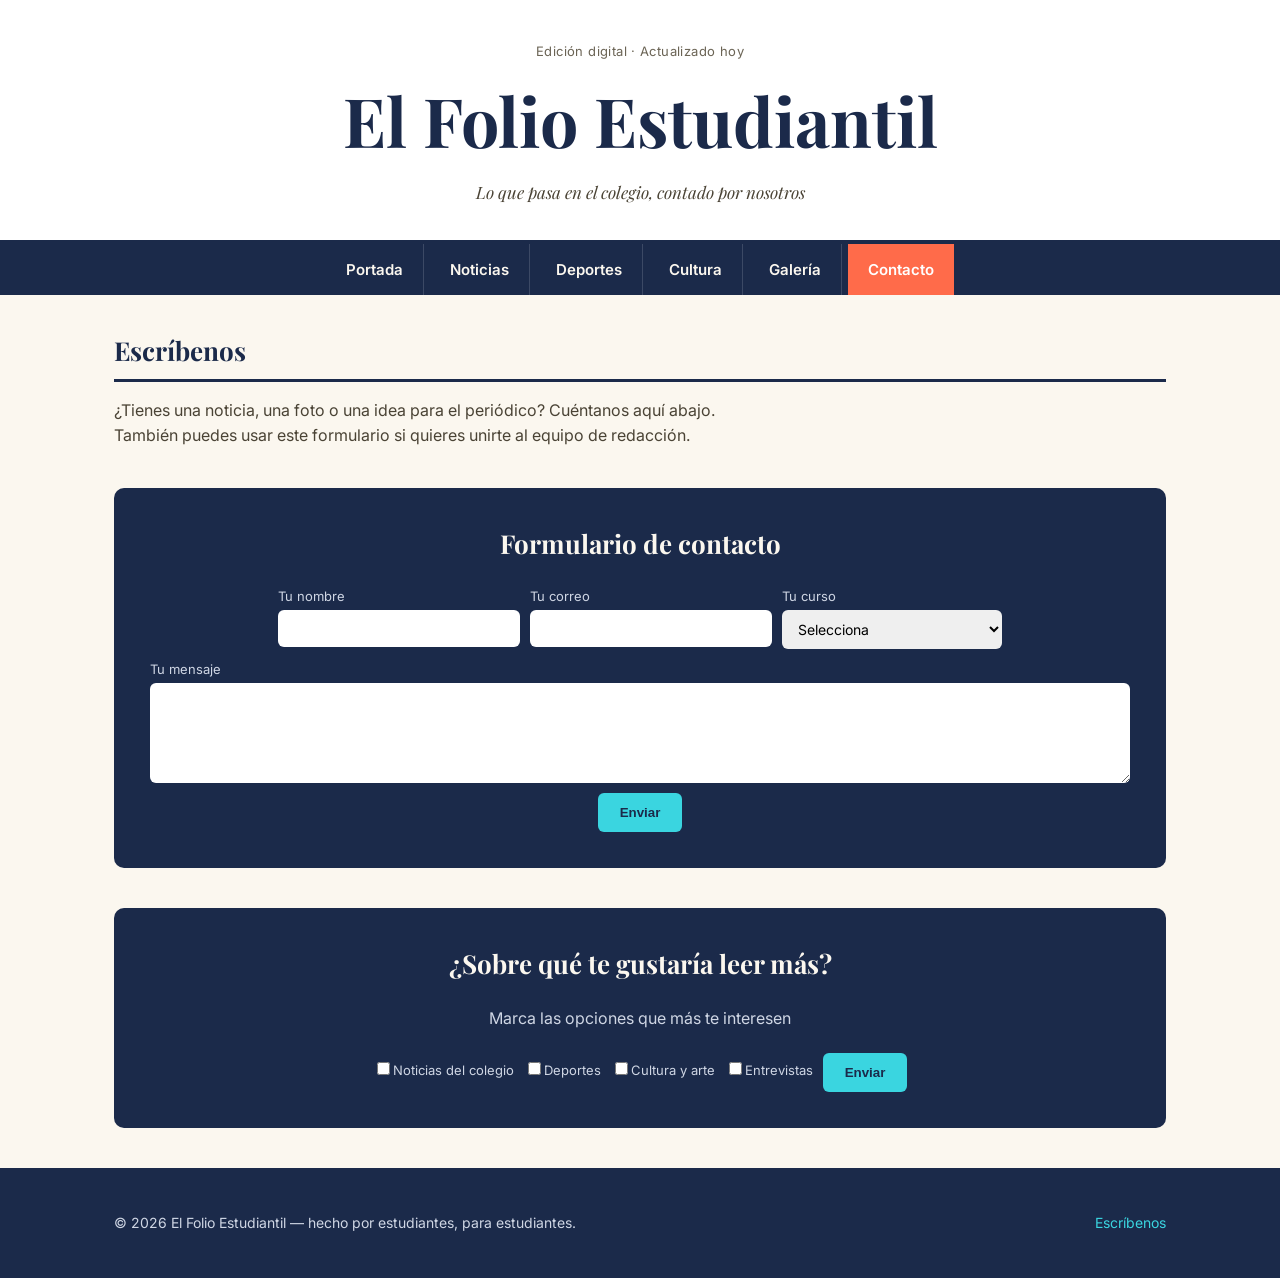
<file: contacto.html>
<!DOCTYPE html>
<html lang="es">
<head>
<meta charset="UTF-8">
<meta name="viewport" content="width=device-width, initial-scale=1.0">
<title>Contacto — El Folio Estudiantil</title>
<link rel="preconnect" href="https://fonts.googleapis.com">
<link href="https://fonts.googleapis.com/css2?family=Playfair+Display:ital,wght@0,700;1,600&family=Inter:wght@400;600;700&display=swap" rel="stylesheet">
<link rel="stylesheet" href="styles.css">
</head>
<body>

  <header class="masthead">
    <div class="contenedor">
      <p class="fecha">Edición digital · Actualizado hoy</p>
      <h1>El Folio Estudiantil</h1>
      <p class="eslogan">Lo que pasa en el colegio, contado por nosotros</p>
    </div>
  </header>

  <nav class="secciones">
    <ul>
      <li><a href="index.html">Portada</a></li>
      <li><a href="noticias.html">Noticias</a></li>
      <li><a href="deportes.html">Deportes</a></li>
      <li><a href="cultura.html">Cultura</a></li>
      <li><a href="galeria.html">Galería</a></li>
      <li><a href="contacto.html" class="activo">Contacto</a></li>
    </ul>
  </nav>

  <main class="contenedor">

    <div class="titulo-seccion" style="margin-top:36px;">
      <h2>Escríbenos</h2>
    </div>
    <p style="max-width:65ch; font-size:16px; color:#4a4335; margin-bottom:0;">
      ¿Tienes una noticia, una foto o una idea para el periódico? Cuéntanos
      aquí abajo. También puedes usar este formulario si quieres unirte
      al equipo de redacción.
    </p>

    <!-- =======================================================
         FORMULARIO DE CONTACTO
         EDITA AQUÍ: cambia "action" por la dirección real que
         procesa el formulario (por ejemplo datos.php).
         ======================================================= -->
    <section class="caja-formulario">
      <h2>Formulario de contacto</h2>
      <form class="formulario" action="datos.php" method="POST">
        <div class="campo">
          <label for="fnombre">Tu nombre</label>
          <input type="text" id="fnombre" name="fnombre" required>
        </div>
        <div class="campo">
          <label for="femail">Tu correo</label>
          <input type="email" id="femail" name="femail" required>
        </div>
        <div class="campo">
          <label for="fcurso">Tu curso</label>
          <select name="fcurso" id="fcurso">
            <option value="">Selecciona</option>
            <option value="primero">Primero</option>
            <option value="segundo">Segundo</option>
            <option value="tercero">Tercero</option>
            <option value="cuarto">Cuarto</option>
            <option value="cuarto">Quinto</option>
            <option value="cuarto">Sexto</option>
            <option value="cuarto">Séptimo</option>
            <option value="cuarto">Octavo</option>
            <option value="cuarto">Noveno</option>
            <option value="cuarto">Décimo</option>
            <option value="cuarto">Once</option>
          </select>
        </div>
        <div class="campo" style="width:100%;">
          <label for="fmensaje">Tu mensaje</label>
          <textarea id="fmensaje" name="fmensaje" style="width:100%;" required></textarea>
        </div>
        <button type="submit">Enviar</button>
      </form>
    </section>

    <!-- =======================================================
         ENCUESTA / CHECKLIST (esto viene de tu plantilla original)
         EDITA AQUÍ: cambia las opciones por lo que quieras preguntar,
         por ejemplo "¿de qué te gustaría que hablemos?"
         ======================================================= -->
    <section class="caja-formulario">
      <h2>¿Sobre qué te gustaría leer más?</h2>
      <p>Marca las opciones que más te interesen</p>
      <form class="formulario encuesta" action="datos.php" method="POST">
        <label><input type="checkbox" name="interes[]" value="noticias">Noticias del colegio</label>
        <label><input type="checkbox" name="interes[]" value="deportes">Deportes</label>
        <label><input type="checkbox" name="interes[]" value="cultura">Cultura y arte</label>
        <label><input type="checkbox" name="interes[]" value="entrevistas">Entrevistas</label>
        <button type="submit">Enviar</button>
      </form>
    </section>

  </main>

  <footer>
    <div class="contenedor">
      <p>© 2026 El Folio Estudiantil — hecho por estudiantes, para estudiantes.</p>
      <p><a href="contacto.html">Escríbenos</a></p>
    </div>
  </footer>

</body>
</html>
</file>
<file: styles.css>
/* =====================================================================
   PERIÓDICO ESTUDIANTIL — HOJA DE ESTILOS PRINCIPAL
   Este archivo se usa en TODAS las páginas (index, noticias, deportes,
   cultura, galeria, contacto). Si cambias un color aquí, cambia en
   todo el sitio a la vez.
   ===================================================================== */

/* ---------------------------------------------------------------------
   1) VARIABLES DE COLOR Y TIPOGRAFÍA
   EDITA AQUÍ para cambiar la paleta de todo el sitio de una sola vez.
   --------------------------------------------------------------------- */
:root{
  --tinta:      #1B2A4A;   /* azul oscuro casi negro: texto y cabecera */
  --papel:      #FBF7EF;   /* color de fondo tipo "papel periódico"   */
  --turquesa:   #3AD5E0;   /* tu color original: acentos y links      */
  --coral:      #FF6B4A;   /* etiquetas de sección / destacados        */
  --dorado:     #E8B93A;   /* detalles pequeños, subrayados            */
  --gris-linea: #D9D2C4;   /* líneas divisorias finas estilo diario    */
  --blanco:     #FFFFFF;

  --fuente-titular: "Playfair Display", Georgia, serif;
  --fuente-texto:   "Inter", Arial, Helvetica, sans-serif;
}

/* ---------------------------------------------------------------------
   2) BASE
   --------------------------------------------------------------------- */
*{ box-sizing:border-box; }

body{
  margin:0;
  padding:0;
  background:var(--papel);
  color:var(--tinta);
  font-family:var(--fuente-texto);
  line-height:1.55;
}

a{ color:var(--tinta); text-decoration:none; }
a:hover{ color:var(--turquesa); }

img{ max-width:100%; display:block; border-radius:6px; }

.contenedor{
  max-width:1100px;
  margin:0 auto;
  padding:0 24px;
}

/* ---------------------------------------------------------------------
   3) CABECERA / MASTHEAD
   EDITA AQUÍ: el nombre del periódico, el eslogan y la fecha están
   en el HTML de cada página, no aquí. Aquí solo se define el ESTILO.
   --------------------------------------------------------------------- */
.masthead{
  border-bottom:4px solid var(--tinta);
  background:var(--blanco);
  padding:28px 0 18px;
  text-align:center;
}

.masthead .fecha{
  font-size:13px;
  letter-spacing:0.03em;
  color:#6b6455;
  margin-bottom:6px;
}

.masthead h1{
  font-family:var(--fuente-titular);
  font-size:clamp(42px, 7vw, 68px);
  margin:0;
  font-weight:700;
}

.masthead .eslogan{
  font-family:var(--fuente-titular);
  font-style:italic;
  font-size:17px;
  color:#4a4335;
  margin-top:6px;
}

/* NAVEGACIÓN — los links a cada sección */
nav.secciones{
  background:var(--tinta);
}
nav.secciones ul{
  list-style:none;
  display:flex;
  justify-content:center;
  flex-wrap:wrap;
  gap:6px;
  margin:0;
  padding:0;
  max-width:1100px;
  margin:0 auto;
}
nav.secciones a{
  display:block;
  color:var(--papel);
  padding:14px 20px;
  font-size:15px;
  font-weight:600;
  border-right:1px solid rgba(255,255,255,0.15);
}
nav.secciones li:last-child a{ border-right:none; }
nav.secciones a:hover{
  background:var(--turquesa);
  color:var(--tinta);
}
nav.secciones a.activo{
  background:var(--coral);
  color:var(--blanco);
}

/* ---------------------------------------------------------------------
   4) HISTORIA PRINCIPAL (portada)
   --------------------------------------------------------------------- */
.historia-principal{
  padding:48px 0 32px;
  border-bottom:1px solid var(--gris-linea);
}
.historia-principal .etiqueta{
  display:inline-block;
  background:var(--coral);
  color:var(--blanco);
  font-size:12px;
  font-weight:700;
  padding:4px 10px;
  border-radius:3px;
  margin-bottom:14px;
}
.historia-principal h2{
  font-family:var(--fuente-titular);
  font-size:clamp(28px, 5vw, 44px);
  margin:0 0 14px;
  line-height:1.15;
  max-width:18ch;
}
.historia-principal p.bajada{
  font-size:18px;
  color:#3d3527;
  max-width:65ch;
  margin-bottom:18px;
}
.historia-principal img{
  width:100%;
  height:380px;
  object-fit:cover;
  margin-bottom:22px;
}
.autor-linea{
  font-size:13px;
  color:#6b6455;
}

/* ---------------------------------------------------------------------
   5) CUADRÍCULA DE ARTÍCULOS (tarjetas)
   Se usa en index.html (vista previa) y en cada página de sección.
   --------------------------------------------------------------------- */
.grid-articulos{
  display:grid;
  grid-template-columns:repeat(auto-fit, minmax(260px, 1fr));
  gap:0;
  padding:36px 0;
}
.tarjeta{
  padding:20px 22px;
  border-top:1px solid var(--gris-linea);
  border-left:1px solid var(--gris-linea);
}
.grid-articulos .tarjeta:nth-child(-n+3){
  border-top:none;
}
.tarjeta img{
  width:100%;
  height:170px;
  object-fit:cover;
  margin-bottom:14px;
}
.tarjeta .etiqueta{
  font-size:11px;
  font-weight:700;
  color:var(--coral);
  letter-spacing:0.03em;
  margin-bottom:8px;
  display:block;
}
.tarjeta h3{
  font-family:var(--fuente-titular);
  font-size:21px;
  margin:0 0 8px;
  line-height:1.25;
}
.tarjeta p{
  font-size:15px;
  color:#4a4335;
  margin:0 0 10px;
}
.tarjeta .leer-mas{
  font-size:14px;
  font-weight:700;
  color:var(--tinta);
  border-bottom:2px solid var(--turquesa);
}

/* título de cada bloque de sección, ej. "NOTICIAS" dentro del index */
.titulo-seccion{
  display:flex;
  align-items:baseline;
  justify-content:space-between;
  border-bottom:3px solid var(--tinta);
  padding-bottom:8px;
  margin-top:44px;
}
.titulo-seccion h2{
  font-family:var(--fuente-titular);
  font-size:26px;
  margin:0;
}
.titulo-seccion a{
  font-size:14px;
  font-weight:700;
  color:var(--coral);
}

/* ---------------------------------------------------------------------
   6) GALERÍA DE FOTOS
   --------------------------------------------------------------------- */
.grid-galeria{
  display:grid;
  grid-template-columns:repeat(auto-fit, minmax(200px, 1fr));
  gap:14px;
  padding:30px 0 50px;
}
.grid-galeria figure{
  margin:0;
}
.grid-galeria img{
  width:100%;
  height:220px;
  object-fit:cover;
}
.grid-galeria figcaption{
  font-size:13px;
  color:#6b6455;
  margin-top:6px;
}

/* ---------------------------------------------------------------------
   7) FORMULARIOS (suscripción / contacto)
   --------------------------------------------------------------------- */
.caja-formulario{
  background:var(--tinta);
  color:var(--papel);
  border-radius:10px;
  padding:36px;
  margin:40px 0;
  text-align:center;
}
.caja-formulario h2{
  font-family:var(--fuente-titular);
  font-size:26px;
  margin-top:0;
}
.caja-formulario p{
  color:#cfd6e4;
  margin-bottom:22px;
}
form.formulario{
  display:flex;
  flex-wrap:wrap;
  gap:10px;
  justify-content:center;
}
form.formulario label{
  display:block;
  font-size:13px;
  text-align:left;
  margin-bottom:4px;
  color:#cfd6e4;
}
form.formulario .campo{
  display:flex;
  flex-direction:column;
  text-align:left;
}
form.formulario input[type="text"],
form.formulario input[type="email"],
form.formulario textarea,
form.formulario select{
  padding:10px 12px;
  border-radius:6px;
  border:none;
  font-family:var(--fuente-texto);
  font-size:14px;
  min-width:220px;
}
form.formulario textarea{ min-height:100px; resize:vertical; }

form.formulario button,
form.formulario input[type="submit"]{
  padding:12px 22px;
  background:var(--turquesa);
  border:none;
  border-radius:6px;
  color:var(--tinta);
  font-weight:700;
  cursor:pointer;
  align-self:flex-end;
}
form.formulario button:hover,
form.formulario input[type="submit"]:hover{
  background:var(--dorado);
}

/* checklist tipo encuesta (viene de tu plantilla original) */
.encuesta label{
  display:block;
  text-align:left;
  margin:6px 0;
  color:var(--papel);
  font-size:14px;
}

/* ---------------------------------------------------------------------
   8) PIE DE PÁGINA
   --------------------------------------------------------------------- */
footer{
  background:var(--tinta);
  color:#cfd6e4;
  padding:30px 0;
  margin-top:40px;
  font-size:14px;
}
footer .contenedor{
  display:flex;
  justify-content:space-between;
  flex-wrap:wrap;
  gap:12px;
}
footer a{ color:var(--turquesa); }

/* ---------------------------------------------------------------------
   9) RESPONSIVE — pantallas pequeñas
   --------------------------------------------------------------------- */
@media (max-width:640px){
  nav.secciones ul{ justify-content:flex-start; overflow-x:auto; }
  .grid-articulos .tarjeta{ border-left:none; }
  form.formulario button,
  form.formulario input[type="submit"]{ align-self:stretch; }
}

/* Accesibilidad: respeta si el usuario pidió menos animaciones */
@media (prefers-reduced-motion: reduce){
  *{ animation:none !important; transition:none !important; }
}

/* foco visible para navegación con teclado */
a:focus-visible, button:focus-visible, input:focus-visible, select:focus-visible{
  outline:3px solid var(--dorado);
  outline-offset:2px;
}
</file>
